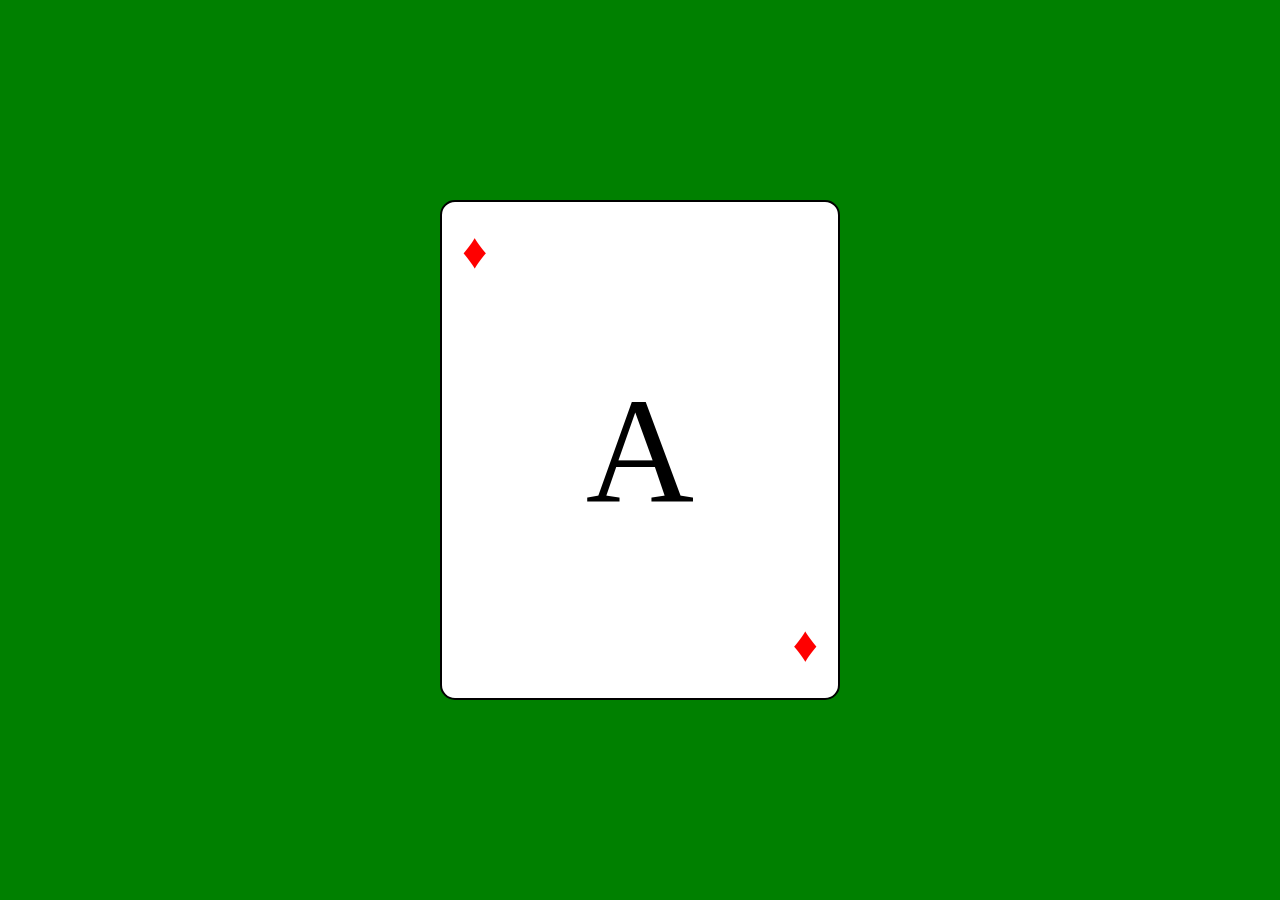
<file: index.html>
<!doctype html>
<html lang="en">
  <head>
    <meta charset="UTF-8" />
    <link rel="icon" href="./assets/img/4geeks.ico" />
    <meta name="viewport" content="width=device-width, initial-scale=1.0" />
    <title>Carta Aleatoria</title>
    <link rel="stylesheet" href="./style.css" />
  </head>

  <body>
    <div id="card">
      <div id="paloarriba" class="palo"></div>
      <div id="numero"></div>
      <div id="paloabajo" class="palo"></div>
    </div>

    <script src="app.js"></script>
  </body>
</html>
</file>
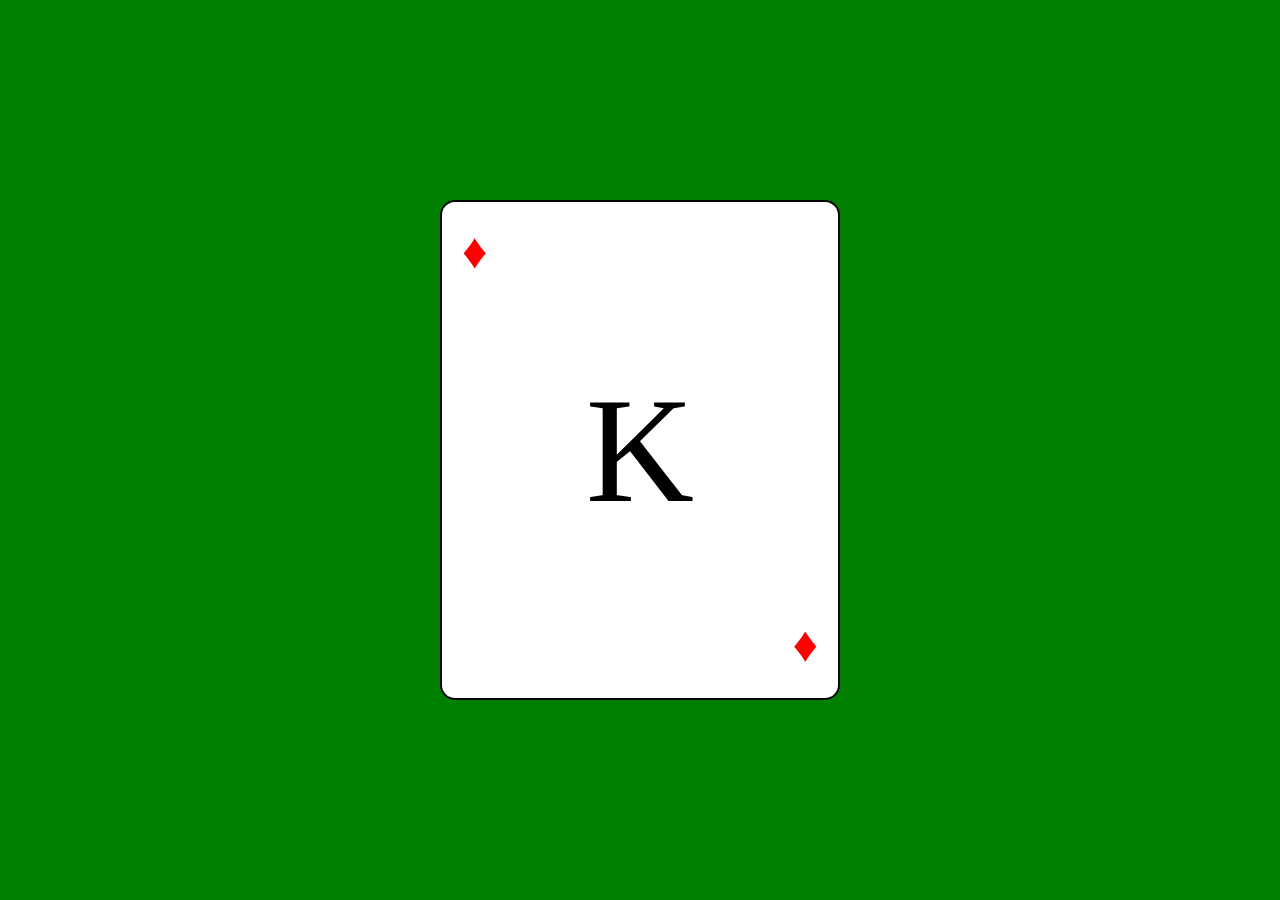
<file: src/index.html>
<!doctype html>
<html lang="en">
  <head>
    <meta charset="UTF-8" />
    <link rel="icon" href="./assets/img/4geeks.ico" />
    <meta name="viewport" content="width=device-width, initial-scale=1.0" />
    <title>Carta Aleatoria</title>
    <link rel="stylesheet" href="./style.css" />
  </head>

  <body>
    <div id="card">
      <div id="paloarriba" class="palo"></div>
      <div id="numero"></div>
      <div id="paloabajo" class="palo"></div>
    </div>

    <script src="app.js"></script>
  </body>
</html>
</file>
<file: style.css>
body {
  display: flex;
  justify-content: center;
  align-items: center;
  height: 100vh;
  background-color: green;
  margin: 0;
}

#card {
  border: 2px solid black;
  border-radius: 15px;
  width: 400px;
  height: 500px;
  background-color: white;

  display: flex;
  flex-direction: column;
  justify-content: space-between;
  padding: 20px;
  box-sizing: border-box;
}

#paloarriba, #paloabajo {
  font-size: 50px;
}

#numero {
  font-size: 150px;
  color: black;
  align-self: center;
}

.diamantes::before {
  color: red;
  content: "♦";
}
.corazones::before {
  color: red;
  content: "♥";
}
.treboles::before {
  color: black;
  content: "♣";
}
.picas::before {
  color: black;
  content: "♠";
}
#paloabajo {
  transform: rotate(180deg);
}
</file>
<file: src/style.css>
body {
  display: flex;
  justify-content: center;
  align-items: center;
  height: 100vh;
  background-color: green;
  margin: 0;
}

#card {
  border: 2px solid black;
  border-radius: 15px;
  width: 400px;
  height: 500px;
  background-color: white;

  display: flex;
  flex-direction: column;
  justify-content: space-between;
  padding: 20px;
  box-sizing: border-box;
}

#paloarriba, #paloabajo {
  font-size: 50px;
}

#numero {
  font-size: 150px;
  color: black;
  align-self: center;
}

.diamantes::before {
  color: red;
  content: "♦";
}
.corazones::before {
  color: red;
  content: "♥";
}
.treboles::before {
  color: black;
  content: "♣";
}
.picas::before {
  color: black;
  content: "♠";
}
#paloabajo {
  transform: rotate(180deg);
}
</file>
